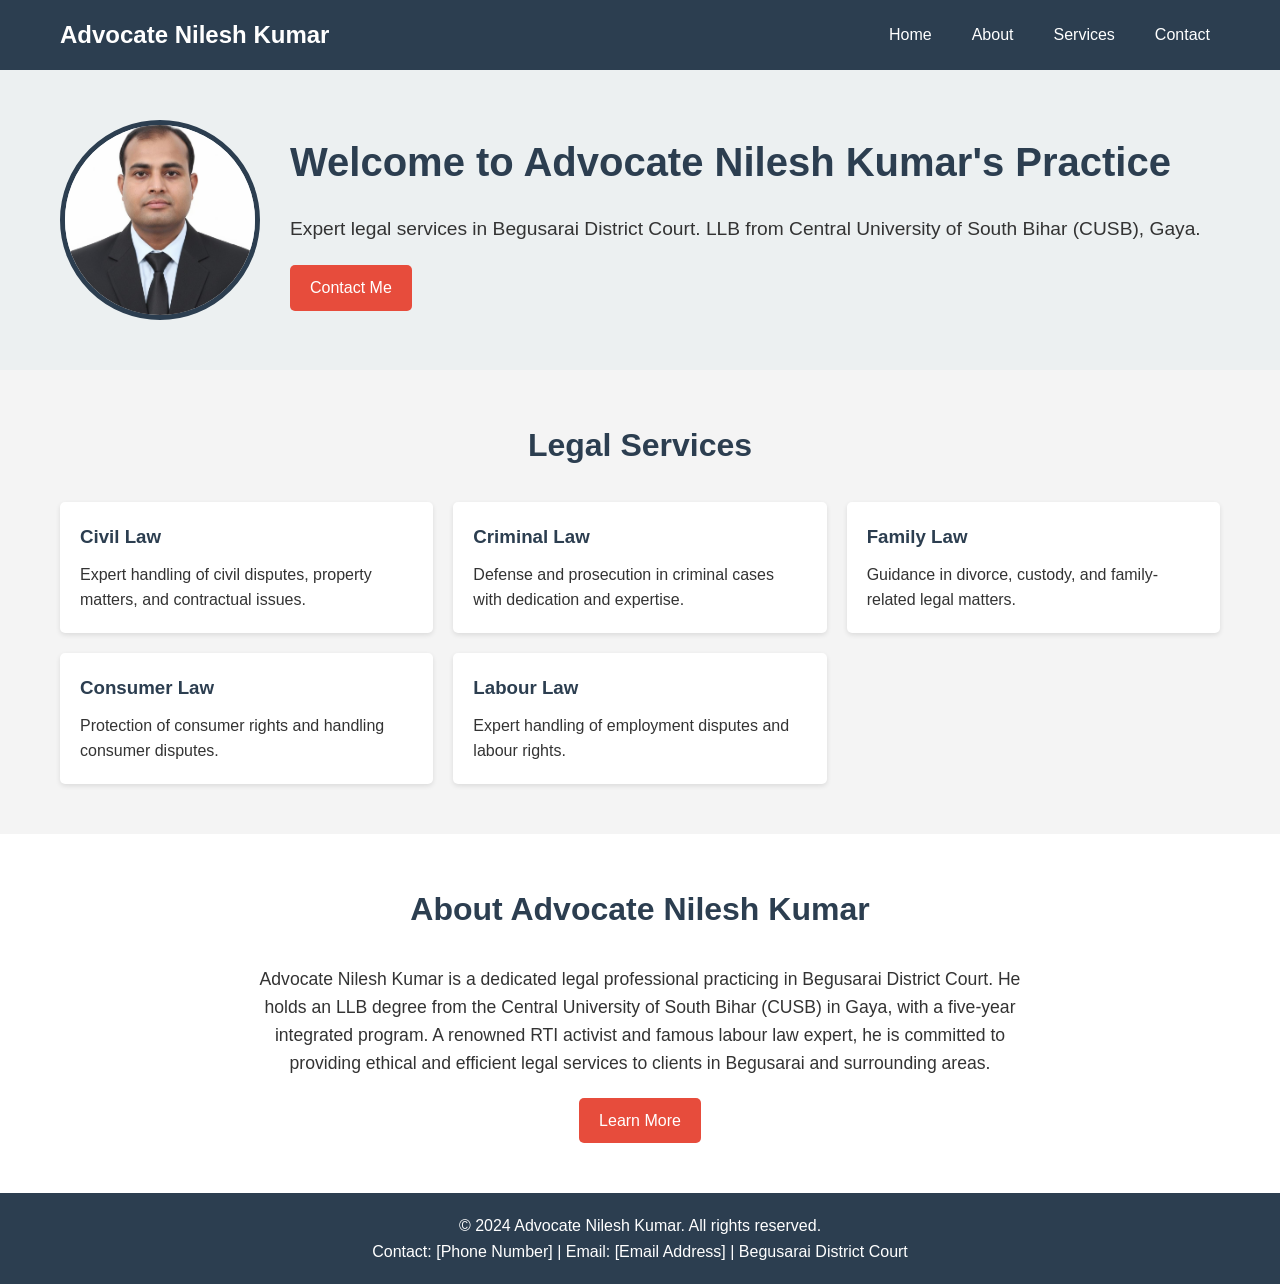
<file: index.html>
<!DOCTYPE html>
<html lang="en">
<head>
    <meta charset="UTF-8">
    <meta name="viewport" content="width=device-width, initial-scale=1.0">
    <title>Best Advocate in Begusarai | Nilesh Kumar LLB</title>
    <meta name="description" content="Professional legal services by Advocate Nilesh Kumar, practicing in Begusarai District Court. LLB from Central University of South Bihar (CUSB). Best advocate for legal consultation in Begusarai.">
    <meta name="keywords" content="advocate begusarai, best lawyer begusarai, nilesh kumar advocate, legal services begusarai, district court begusarai, llb cusb gaya">
    <meta name="author" content="Advocate Nilesh Kumar">
    <meta property="og:title" content="Best Advocate in Begusarai | Nilesh Kumar LLB">
    <meta property="og:description" content="Professional legal services in Begusarai District Court. Contact Advocate Nilesh Kumar for expert legal advice.">
    <meta property="og:type" content="website">
        <meta property="og:url" content="https://psphulkumar.github.io/nilesh-advocate-site/">
        <meta property="og:image" content="https://psphulkumar.github.io/nilesh-advocate-site/images/nilesh-kumar.jpg">
        <meta property="og:site_name" content="Advocate Nilesh Kumar">
        <meta name="twitter:card" content="summary_large_image">
        <meta name="twitter:title" content="Best Advocate in Begusarai | Nilesh Kumar LLB">
        <meta name="twitter:description" content="Professional legal services in Begusarai District Court. Contact Advocate Nilesh Kumar for expert legal advice.">
        <meta name="twitter:image" content="https://psphulkumar.github.io/nilesh-advocate-site/images/nilesh-kumar.jpg">
        <link rel="canonical" href="https://psphulkumar.github.io/nilesh-advocate-site/">
    <link rel="stylesheet" href="style.css">
        <script type="application/ld+json">
        {
            "@context": "https://schema.org",
            "@type": "LegalService",
            "name": "Advocate Nilesh Kumar",
            "image": "https://psphulkumar.github.io/nilesh-advocate-site/images/nilesh-kumar.jpg",
            "@id": "https://psphulkumar.github.io/nilesh-advocate-site/",
            "url": "https://psphulkumar.github.io/nilesh-advocate-site/",
            "telephone": "[Phone Number]",
            "address": {
                "@type": "PostalAddress",
                "streetAddress": "[Street Address]",
                "addressLocality": "Begusarai",
                "addressRegion": "Bihar",
                "postalCode": "[PIN]",
                "addressCountry": "IN"
            },
            "areaServed": "Begusarai",
            "priceRange": "Contact for fees"
        }
        </script>
</head>
<body>
    <header>
        <nav>
            <div class="container">
                <h1>Advocate Nilesh Kumar</h1>
                <ul>
                    <li><a href="index.html">Home</a></li>
                    <li><a href="about.html">About</a></li>
                    <li><a href="services.html">Services</a></li>
                    <li><a href="contact.html">Contact</a></li>
                </ul>
            </div>
        </nav>
    </header>

    <section id="hero">
        <div class="container">
            <div class="hero-content">
                <img src="images/nilesh-kumar.jpg" alt="Advocate Nilesh Kumar - Best Lawyer in Begusarai" class="profile-photo">
                <div class="hero-text">
                    <h1>Welcome to Advocate Nilesh Kumar's Practice</h1>
                    <p>Expert legal services in Begusarai District Court. LLB from Central University of South Bihar (CUSB), Gaya.</p>
                    <a href="contact.html" class="btn">Contact Me</a>
                </div>
            </div>
        </div>
    </section>

    <section id="services-overview">
        <div class="container">
            <h2>Legal Services</h2>
            <div class="services-grid">
                <div class="service-item">
                    <h3>Civil Law</h3>
                    <p>Expert handling of civil disputes, property matters, and contractual issues.</p>
                </div>
                <div class="service-item">
                    <h3>Criminal Law</h3>
                    <p>Defense and prosecution in criminal cases with dedication and expertise.</p>
                </div>
                <div class="service-item">
                    <h3>Family Law</h3>
                    <p>Guidance in divorce, custody, and family-related legal matters.</p>
                </div>
                <div class="service-item">
                    <h3>Consumer Law</h3>
                    <p>Protection of consumer rights and handling consumer disputes.</p>
                </div>
                <div class="service-item">
                    <h3>Labour Law</h3>
                    <p>Expert handling of employment disputes and labour rights.</p>
                </div>
            </div>
        </div>
    </section>

    <section id="about-brief">
        <div class="container">
            <h2>About Advocate Nilesh Kumar</h2>
            <p>Advocate Nilesh Kumar is a dedicated legal professional practicing in Begusarai District Court. He holds an LLB degree from the Central University of South Bihar (CUSB) in Gaya, with a five-year integrated program. A renowned RTI activist and famous labour law expert, he is committed to providing ethical and efficient legal services to clients in Begusarai and surrounding areas.</p>
            <a href="about.html" class="btn">Learn More</a>
        </div>
    </section>

    <footer>
        <div class="container">
            <p>&copy; 2024 Advocate Nilesh Kumar. All rights reserved.</p>
            <p>Contact: [Phone Number] | Email: [Email Address] | Begusarai District Court</p>
        </div>
    </footer>

    <script src="script.js"></script>
</body>
</html>
</file>
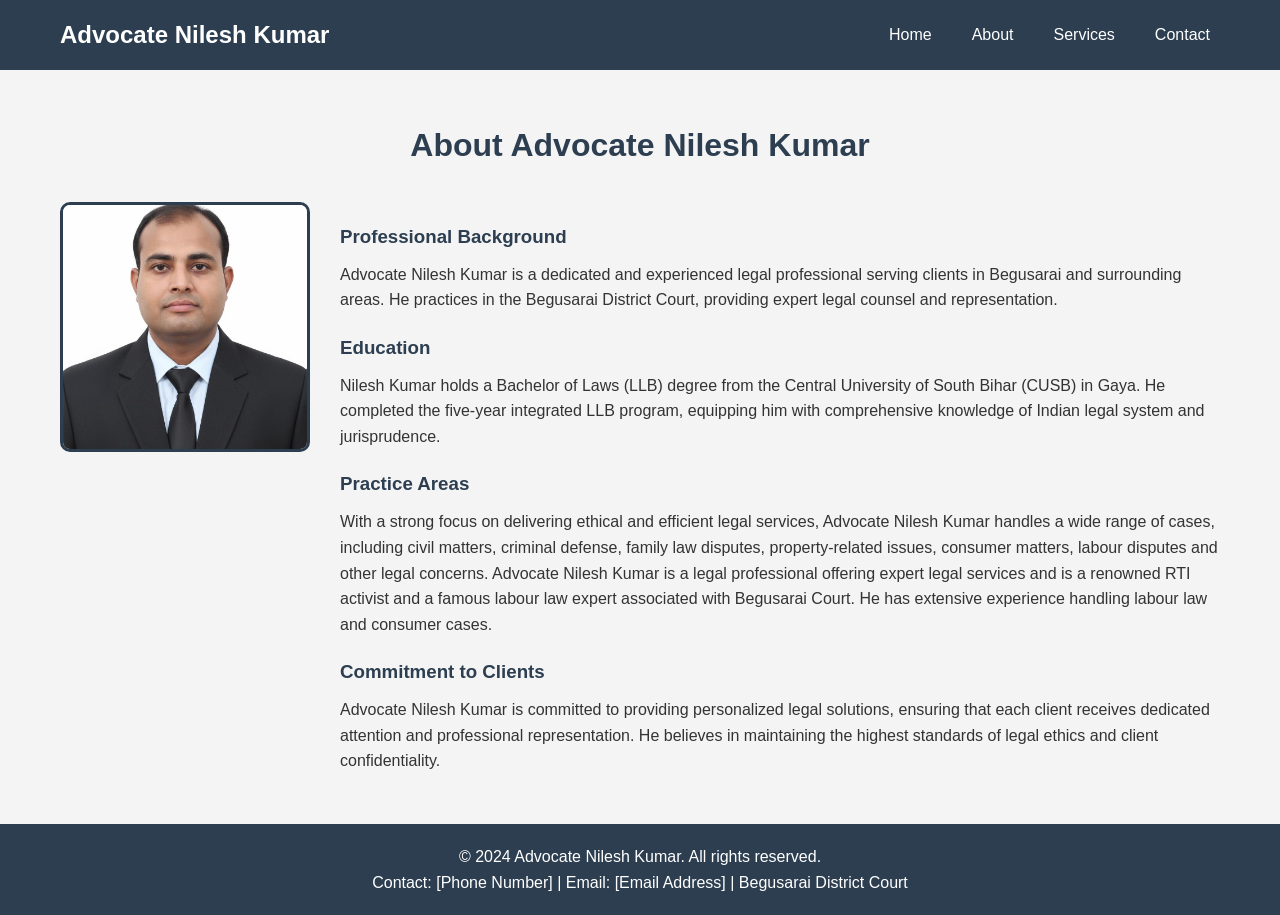
<file: about.html>
<!DOCTYPE html>
<html lang="en">
<head>
    <meta charset="UTF-8">
    <meta name="viewport" content="width=device-width, initial-scale=1.0">
    <title>About Advocate Nilesh Kumar | RTI Activist & Labour Law Expert - Begusarai</title>
    <meta name="description" content="Learn about Advocate Nilesh Kumar's background, education, and legal practice in Begusarai District Court. LLB from Central University of South Bihar. Renowned RTI activist and labour law expert.">
    <meta name="keywords" content="about nilesh kumar advocate, advocate background begusarai, llb cusb gaya, legal education, RTI activist, labour law expert begusarai">
    <link rel="stylesheet" href="style.css">
</head>
<body>
    <header>
        <nav>
            <div class="container">
                <h1>Advocate Nilesh Kumar</h1>
                <ul>
                    <li><a href="index.html">Home</a></li>
                    <li><a href="about.html">About</a></li>
                    <li><a href="services.html">Services</a></li>
                    <li><a href="contact.html">Contact</a></li>
                </ul>
            </div>
        </nav>
    </header>

    <section id="about">
        <div class="container">
            <h2>About Advocate Nilesh Kumar</h2>
            <div class="about-content">
                <img src="images/nilesh-kumar.jpg" alt="Advocate Nilesh Kumar" class="about-photo">
                <div class="about-text">
                    <h3>Professional Background</h3>
                    <p>Advocate Nilesh Kumar is a dedicated and experienced legal professional serving clients in Begusarai and surrounding areas. He practices in the Begusarai District Court, providing expert legal counsel and representation.</p>

                    <h3>Education</h3>
                    <p>Nilesh Kumar holds a Bachelor of Laws (LLB) degree from the Central University of South Bihar (CUSB) in Gaya. He completed the five-year integrated LLB program, equipping him with comprehensive knowledge of Indian legal system and jurisprudence.</p>

                    <h3>Practice Areas</h3>
                    <p>With a strong focus on delivering ethical and efficient legal services, Advocate Nilesh Kumar handles a wide range of cases, including civil matters, criminal defense, family law disputes, property-related issues, consumer matters, labour disputes and other legal concerns. Advocate Nilesh Kumar is a legal professional offering expert legal services and is a renowned RTI activist and a famous labour law expert associated with Begusarai Court. He has extensive experience handling labour law and consumer cases.</p>

                    <h3>Commitment to Clients</h3>
                    <p>Advocate Nilesh Kumar is committed to providing personalized legal solutions, ensuring that each client receives dedicated attention and professional representation. He believes in maintaining the highest standards of legal ethics and client confidentiality.</p>
                </div>
            </div>
        </div>
    </section>

    <footer>
        <div class="container">
            <p>&copy; 2024 Advocate Nilesh Kumar. All rights reserved.</p>
            <p>Contact: [Phone Number] | Email: [Email Address] | Begusarai District Court</p>
        </div>
    </footer>

    <script src="script.js"></script>
</body>
</html>
</file>
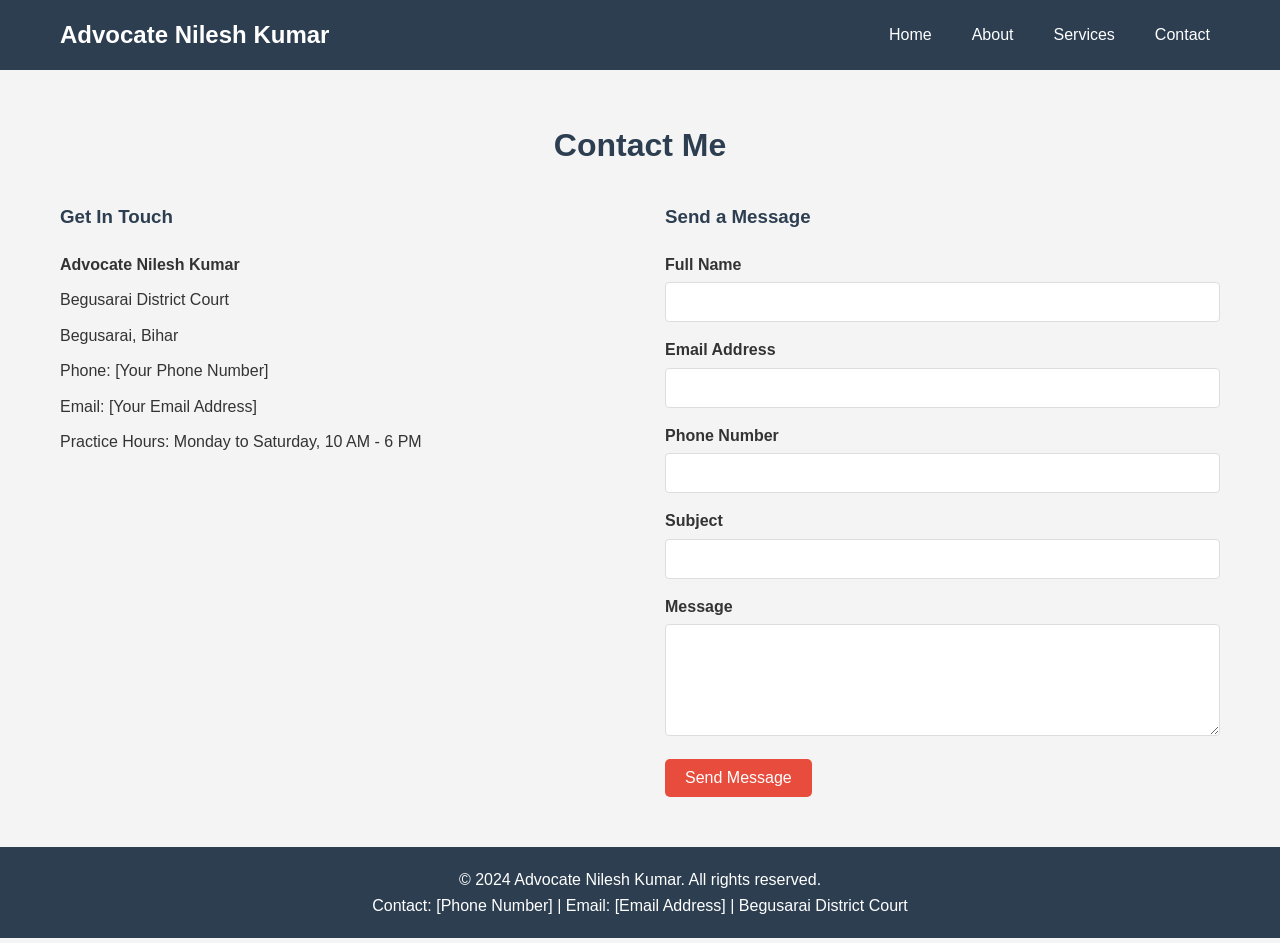
<file: contact.html>
<!DOCTYPE html>
<html lang="en">
<head>
    <meta charset="UTF-8">
    <meta name="viewport" content="width=device-width, initial-scale=1.0">
    <title>Contact Advocate Nilesh Kumar | Legal Consultation Begusarai</title>
    <meta name="description" content="Contact Advocate Nilesh Kumar for legal consultation in Begusarai. Fill out the form to schedule an appointment or get legal advice.">
    <meta name="keywords" content="contact advocate begusarai, legal consultation nilesh kumar, lawyer appointment begusarai">
    <link rel="stylesheet" href="style.css">
</head>
<body>
    <header>
        <nav>
            <div class="container">
                <h1>Advocate Nilesh Kumar</h1>
                <ul>
                    <li><a href="index.html">Home</a></li>
                    <li><a href="about.html">About</a></li>
                    <li><a href="services.html">Services</a></li>
                    <li><a href="contact.html">Contact</a></li>
                </ul>
            </div>
        </nav>
    </header>

    <section id="contact">
        <div class="container">
            <h2>Contact Me</h2>
            <div class="contact-content">
                <div class="contact-info">
                    <h3>Get In Touch</h3>
                    <p><strong>Advocate Nilesh Kumar</strong></p>
                    <p>Begusarai District Court</p>
                    <p>Begusarai, Bihar</p>
                    <p>Phone: [Your Phone Number]</p>
                    <p>Email: [Your Email Address]</p>
                    <p>Practice Hours: Monday to Saturday, 10 AM - 6 PM</p>
                </div>
                <div class="contact-form">
                    <h3>Send a Message</h3>
                    <form action="#" method="post">
                        <div class="form-group">
                            <label for="name">Full Name</label>
                            <input type="text" id="name" name="name" required>
                        </div>
                        <div class="form-group">
                            <label for="email">Email Address</label>
                            <input type="email" id="email" name="email" required>
                        </div>
                        <div class="form-group">
                            <label for="phone">Phone Number</label>
                            <input type="tel" id="phone" name="phone">
                        </div>
                        <div class="form-group">
                            <label for="subject">Subject</label>
                            <input type="text" id="subject" name="subject" required>
                        </div>
                        <div class="form-group">
                            <label for="message">Message</label>
                            <textarea id="message" name="message" rows="5" required></textarea>
                        </div>
                        <button type="submit" class="btn">Send Message</button>
                    </form>
                </div>
            </div>
        </div>
    </section>

    <footer>
        <div class="container">
            <p>&copy; 2024 Advocate Nilesh Kumar. All rights reserved.</p>
            <p>Contact: [Phone Number] | Email: [Email Address] | Begusarai District Court</p>
        </div>
    </footer>

    <script src="script.js"></script>
</body>
</html>
</file>
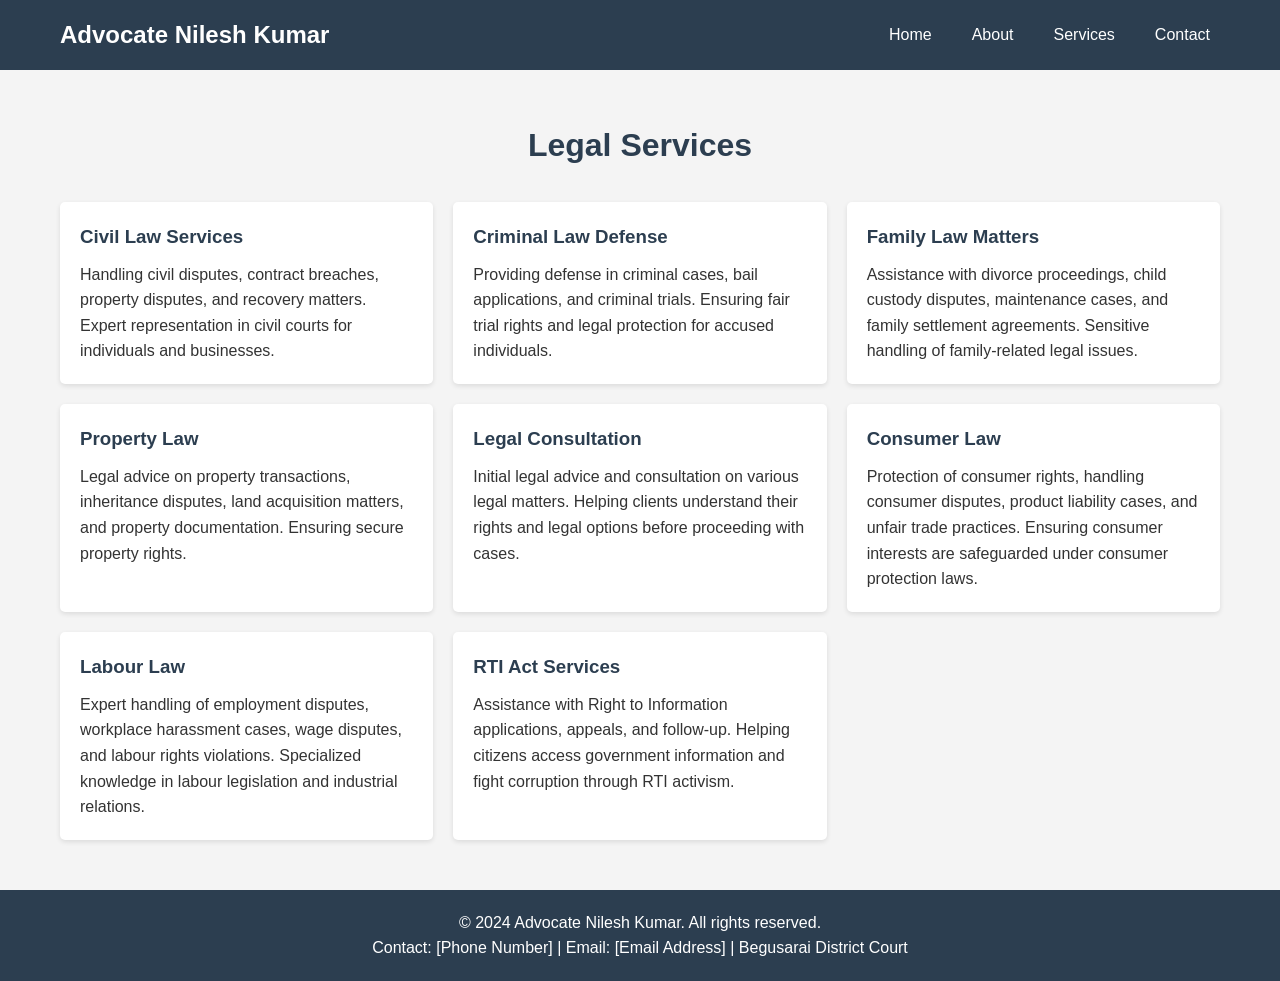
<file: services.html>
<!DOCTYPE html>
<html lang="en">
<head>
    <meta charset="UTF-8">
    <meta name="viewport" content="width=device-width, initial-scale=1.0">
    <title>Legal Services | Advocate Nilesh Kumar - Civil, Criminal, Labour, Consumer Law - Begusarai</title>
    <meta name="description" content="Comprehensive legal services by Advocate Nilesh Kumar in Begusarai. Civil law, criminal law, family law, property law, consumer law, labour law, and RTI services.">
    <meta name="keywords" content="legal services begusarai, civil law advocate, criminal lawyer begusarai, family law services, property law, consumer law, labour law, RTI activist begusarai">
        <link rel="stylesheet" href="style.css">
        <meta property="og:title" content="Legal Services | Advocate Nilesh Kumar - Begusarai">
        <meta property="og:description" content="Comprehensive legal services in Begusarai: civil, criminal, family, property, consumer, labour, and RTI assistance.">
        <meta property="og:type" content="website">
        <meta property="og:url" content="https://psphulkumar.github.io/nilesh-advocate-site/services.html">
        <meta property="og:image" content="https://psphulkumar.github.io/nilesh-advocate-site/images/nilesh-kumar.jpg">
        <meta name="twitter:card" content="summary_large_image">
        <meta name="twitter:title" content="Legal Services | Advocate Nilesh Kumar - Begusarai">
        <meta name="twitter:description" content="Comprehensive legal services in Begusarai: civil, criminal, family, property, consumer, labour, and RTI assistance.">
        <meta name="twitter:image" content="https://psphulkumar.github.io/nilesh-advocate-site/images/nilesh-kumar.jpg">
        <link rel="canonical" href="https://psphulkumar.github.io/nilesh-advocate-site/services.html">
        <script type="application/ld+json">
        {
            "@context": "https://schema.org",
            "@type": "LegalService",
            "name": "Advocate Nilesh Kumar",
            "image": "https://psphulkumar.github.io/nilesh-advocate-site/images/nilesh-kumar.jpg",
            "@id": "https://psphulkumar.github.io/nilesh-advocate-site/services.html",
            "url": "https://psphulkumar.github.io/nilesh-advocate-site/services.html",
            "telephone": "[Phone Number]",
            "address": {
                "@type": "PostalAddress",
                "streetAddress": "[Street Address]",
                "addressLocality": "Begusarai",
                "addressRegion": "Bihar",
                "postalCode": "[PIN]",
                "addressCountry": "IN"
            },
            "areaServed": "Begusarai",
            "priceRange": "Contact for fees"
        }
        </script>
</head>
<body>
    <header>
        <nav>
            <div class="container">
                <h1>Advocate Nilesh Kumar</h1>
                <ul>
                    <li><a href="index.html">Home</a></li>
                    <li><a href="about.html">About</a></li>
                    <li><a href="services.html">Services</a></li>
                    <li><a href="contact.html">Contact</a></li>
                </ul>
            </div>
        </nav>
    </header>

    <section id="services">
        <div class="container">
            <h2>Legal Services</h2>
            <div class="services-grid">
                <div class="service-item">
                    <h3>Civil Law Services</h3>
                    <p>Handling civil disputes, contract breaches, property disputes, and recovery matters. Expert representation in civil courts for individuals and businesses.</p>
                </div>
                <div class="service-item">
                    <h3>Criminal Law Defense</h3>
                    <p>Providing defense in criminal cases, bail applications, and criminal trials. Ensuring fair trial rights and legal protection for accused individuals.</p>
                </div>
                <div class="service-item">
                    <h3>Family Law Matters</h3>
                    <p>Assistance with divorce proceedings, child custody disputes, maintenance cases, and family settlement agreements. Sensitive handling of family-related legal issues.</p>
                </div>
                <div class="service-item">
                    <h3>Property Law</h3>
                    <p>Legal advice on property transactions, inheritance disputes, land acquisition matters, and property documentation. Ensuring secure property rights.</p>
                </div>
                <div class="service-item">
                    <h3>Legal Consultation</h3>
                    <p>Initial legal advice and consultation on various legal matters. Helping clients understand their rights and legal options before proceeding with cases.</p>
                </div>
                <div class="service-item">
                    <h3>Consumer Law</h3>
                    <p>Protection of consumer rights, handling consumer disputes, product liability cases, and unfair trade practices. Ensuring consumer interests are safeguarded under consumer protection laws.</p>
                </div>
                <div class="service-item">
                    <h3>Labour Law</h3>
                    <p>Expert handling of employment disputes, workplace harassment cases, wage disputes, and labour rights violations. Specialized knowledge in labour legislation and industrial relations.</p>
                </div>
                <div class="service-item">
                    <h3>RTI Act Services</h3>
                    <p>Assistance with Right to Information applications, appeals, and follow-up. Helping citizens access government information and fight corruption through RTI activism.</p>
                </div>
            </div>
        </div>
    </section>

    <footer>
        <div class="container">
            <p>&copy; 2024 Advocate Nilesh Kumar. All rights reserved.</p>
            <p>Contact: [Phone Number] | Email: [Email Address] | Begusarai District Court</p>
        </div>
    </footer>

    <script src="script.js"></script>
</body>
</html>
</file>
<file: style.css>
/* Reset and base styles */
* {
    margin: 0;
    padding: 0;
    box-sizing: border-box;
}

body {
    font-family: 'Arial', sans-serif;
    line-height: 1.6;
    color: #333;
    background-color: #f4f4f4;
}

.container {
    max-width: 1200px;
    margin: 0 auto;
    padding: 0 20px;
}

/* Header and Navigation */
header {
    background-color: #2c3e50;
    color: white;
    padding: 1rem 0;
}

nav .container {
    display: flex;
    justify-content: space-between;
    align-items: center;
}

nav h1 {
    font-size: 1.5rem;
}

nav ul {
    list-style: none;
    display: flex;
}

nav ul li {
    margin-left: 20px;
}

nav ul li a {
    color: white;
    text-decoration: none;
    padding: 5px 10px;
    transition: background-color 0.3s;
}

nav ul li a:hover {
    background-color: #34495e;
}

/* Hero Section */
#hero {
    background-color: #ecf0f1;
    padding: 50px 0;
}

.hero-content {
    display: flex;
    align-items: center;
    flex-wrap: wrap;
}

.profile-photo {
    width: 200px;
    height: 200px;
    border-radius: 50%;
    object-fit: cover;
    margin-right: 30px;
    border: 5px solid #2c3e50;
}

.hero-text {
    flex: 1;
    min-width: 300px;
}

.hero-text h1 {
    font-size: 2.5rem;
    margin-bottom: 20px;
    color: #2c3e50;
}

.hero-text p {
    font-size: 1.2rem;
    margin-bottom: 20px;
}

.btn {
    display: inline-block;
    background-color: #e74c3c;
    color: white;
    padding: 10px 20px;
    text-decoration: none;
    border-radius: 5px;
    transition: background-color 0.3s;
}

.btn:hover {
    background-color: #c0392b;
}

/* Sections */
section {
    padding: 50px 0;
}

h2 {
    text-align: center;
    font-size: 2rem;
    margin-bottom: 30px;
    color: #2c3e50;
}

/* Services Overview */
.services-grid {
    display: grid;
    grid-template-columns: repeat(auto-fit, minmax(300px, 1fr));
    gap: 20px;
}

.service-item {
    background-color: white;
    padding: 20px;
    border-radius: 5px;
    box-shadow: 0 2px 5px rgba(0, 0, 0, 0.1);
}

.service-item h3 {
    color: #2c3e50;
    margin-bottom: 10px;
}

/* About Brief */
#about-brief {
    background-color: white;
    text-align: center;
}

#about-brief p {
    max-width: 800px;
    margin: 0 auto 20px;
    font-size: 1.1rem;
}

/* Footer */
footer {
    background-color: #2c3e50;
    color: white;
    text-align: center;
    padding: 20px 0;
}

/* About Section */
.about-content {
    display: flex;
    align-items: flex-start;
    gap: 30px;
    flex-wrap: wrap;
}

.about-photo {
    width: 250px;
    height: 250px;
    border-radius: 10px;
    object-fit: cover;
    border: 3px solid #2c3e50;
}

.about-text {
    flex: 1;
    min-width: 300px;
}

.about-text h3 {
    color: #2c3e50;
    margin: 20px 0 10px 0;
}

/* Contact Section */
.contact-content {
    display: flex;
    gap: 50px;
    flex-wrap: wrap;
}

.contact-info,
.contact-form {
    flex: 1;
    min-width: 300px;
}

.contact-info h3,
.contact-form h3 {
    color: #2c3e50;
    margin-bottom: 20px;
}

.contact-info p {
    margin-bottom: 10px;
}

/* Contact Form */
.form-group {
    margin-bottom: 15px;
}

.form-group label {
    display: block;
    margin-bottom: 5px;
    font-weight: bold;
}

.form-group input,
.form-group textarea {
    width: 100%;
    padding: 10px;
    border: 1px solid #ddd;
    border-radius: 4px;
    font-size: 16px;
}

.form-group textarea {
    resize: vertical;
}

.btn {
    display: inline-block;
    background-color: #e74c3c;
    color: white;
    padding: 10px 20px;
    text-decoration: none;
    border-radius: 5px;
    transition: background-color 0.3s;
    border: none;
    cursor: pointer;
    font-size: 16px;
}

.btn:hover {
    background-color: #c0392b;
}
</file>
